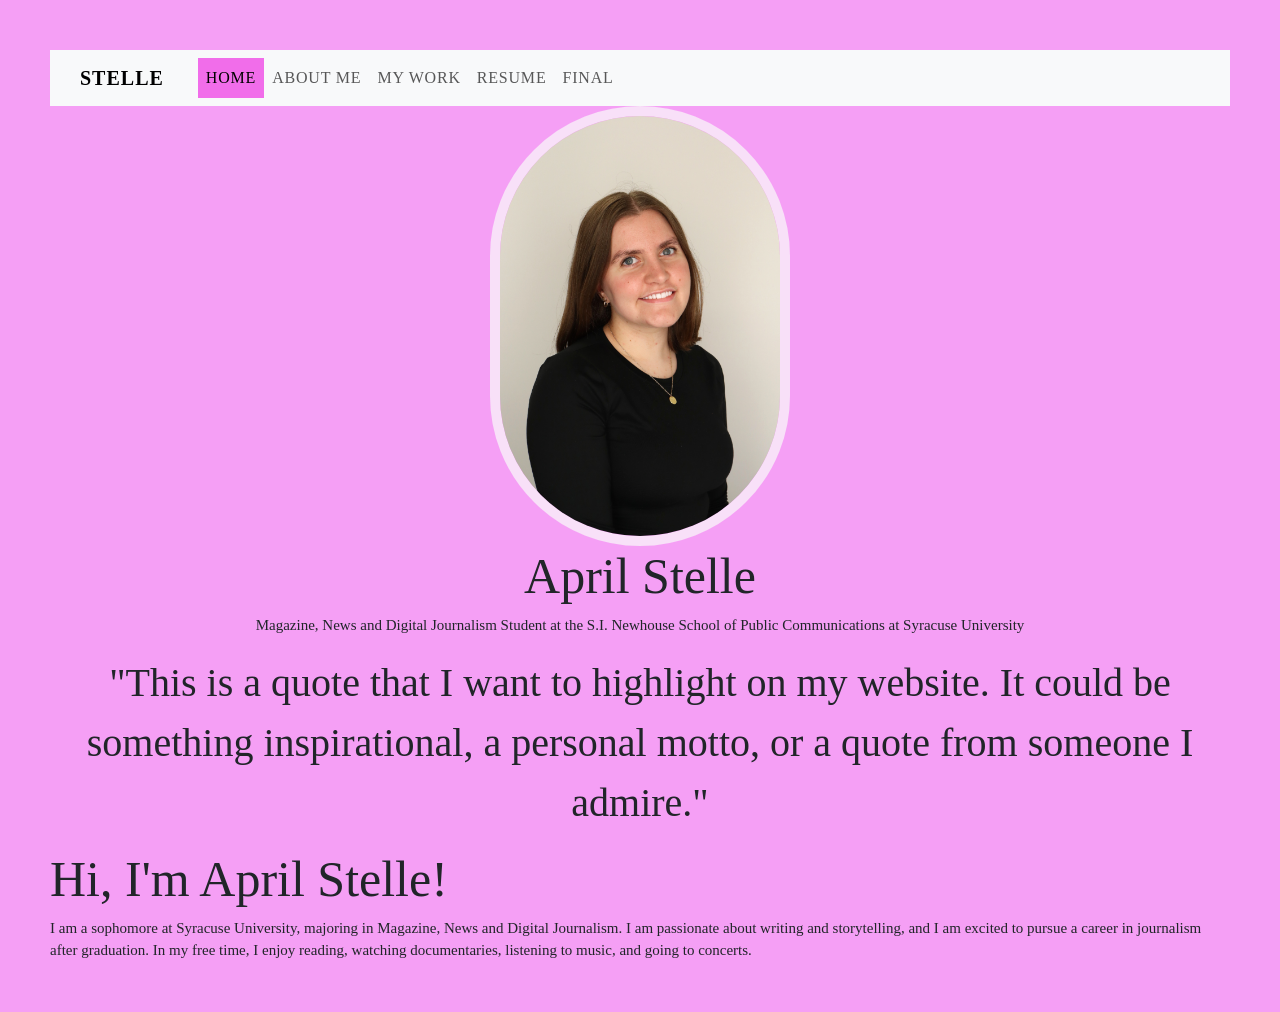
<file: portfolio/index.html>
<html>
    
    <head>
        
        <title>
            Meet April Stelle
        </title>

        <link href="https://cdn.jsdelivr.net/npm/bootstrap@5.3.8/dist/css/bootstrap.min.css" rel="stylesheet" integrity="sha384-sRIl4kxILFvY47J16cr9ZwB07vP4J8+LH7qKQnuqkuIAvNWLzeN8tE5YBujZqJLB" crossorigin="anonymous">

        <link rel="stylesheet" href="style.css">

    </head>
    <body class="home">

        <header>
            <nav class="navbar navbar-expand-lg bg-body-tertiary">
  <div class="container-fluid">
    <a class="navbar-brand" href="#">Stelle
        
        </a>
    <button class="navbar-toggler" type="button" data-bs-toggle="collapse" data-bs-target="#navbarNav" aria-controls="navbarNav" aria-expanded="false" aria-label="Toggle navigation">
      <span class="navbar-toggler-icon"></span>
    </button>
    <div class="collapse navbar-collapse" id="navbarNav">
      <ul class="navbar-nav">
        <li class="nav-item">
          <a class="nav-link active" aria-current="page" href="index.html">Home</a>
        </li>
        <li class="nav-item">
          <a class="nav-link" href="about/index.html">About Me</a>
        </li>
        <li class="nav-item">
          <a class="nav-link" href="work/index.html">My Work</a>
        </li>
        <li class="nav-item">
          <a class="nav-link" href="resume/index.html">Resume</a>
        </li>
        <li class="nav-item">
          <a class="nav-link" href="final/index.html">Final</a>
        </li>
      </ul>
    </div>
  </div>
</nav>
        </header>
    
    <!-- Begin Bootstrap Grid -->

    <div class="container text-center">

        <div class="row">

            <div class="col">

                <img src="april-stelle-image.jpg"
                alt="A photo of April Stelle in a black shirt smiling.">

            </div>

            <div class="row-sm">

                <h1>
                    April Stelle
                </h1>
                <p>
                    Magazine, News and Digital Journalism Student at the S.I. Newhouse School of Public Communications at Syracuse University
                </p>

            </div>

            <div class="row-sm">

                <blockquote>
                    "This is a quote that I want to highlight on my website. It could be something inspirational, a personal motto, or a quote from someone I admire."
                </blockquote>

            </div>

        </div>

    </div>
    <!-- End Bootstrap Grid -->
        <h1>
            Hi, I'm April Stelle!
        </h1>


        <p>
            I am a sophomore at Syracuse University, majoring in Magazine, News and Digital Journalism. I am passionate about writing and storytelling, and I am excited to pursue a career in journalism after graduation. In my free time, I enjoy reading, watching documentaries, listening to music, and going to concerts.
        </p>

</html>
</file>
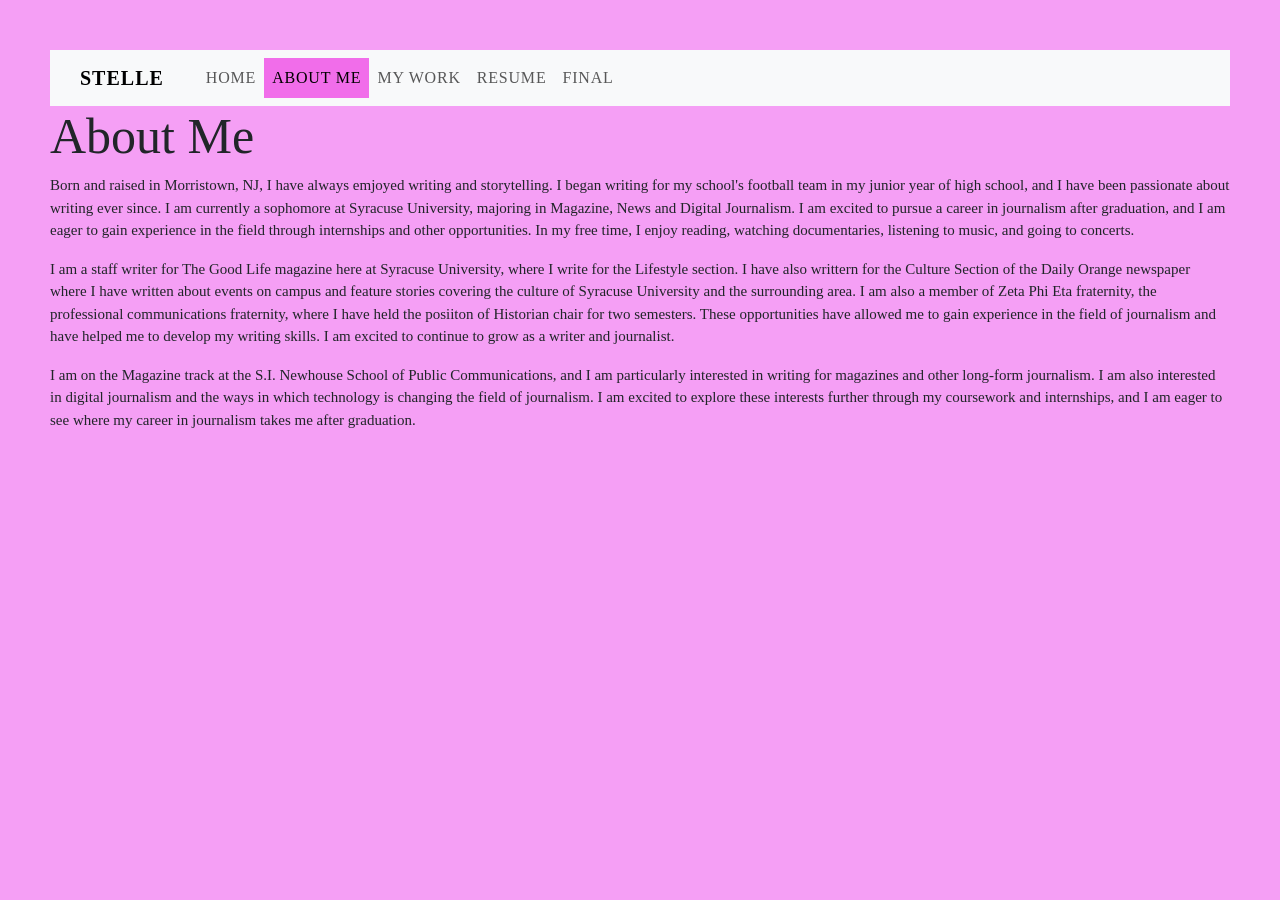
<file: portfolio/about/index.html>
<html>
    <head>
        <title>About April Stelle</title>
        <link href="https://cdn.jsdelivr.net/npm/bootstrap@5.3.8/dist/css/bootstrap.min.css" rel="stylesheet" integrity="sha384-sRIl4kxILFvY47J16cr9ZwB07vP4J8+LH7qKQnuqkuIAvNWLzeN8tE5YBujZqJLB" crossorigin="anonymous">
        <link rel="stylesheet" href="../style.css">
    </head>
    <body class="about">
        <header>
            <nav class="navbar navbar-expand-lg bg-body-tertiary">
                <div class="container-fluid">
                    <a class="navbar-brand" href="#">Stelle</a>
                    <button class="navbar-toggler" type="button" data-bs-toggle="collapse" data-bs-target="#navbarNav" aria-controls="navbarNav" aria-expanded="false" aria-label="Toggle navigation">
                        <span class="navbar-toggler-icon"></span>
                    </button>
                    <div class="collapse navbar-collapse" id="navbarNav">
                        <ul class="navbar-nav">
                            <li class="nav-item">
                                <a class="nav-link" href="../index.html">Home</a>
                            </li>
                            <li class="nav-item">
                                <a class="nav-link active" href="../about/index.html">About Me</a>
                            </li>
                            <li class="nav-item">
                                <a class="nav-link" href="../work/index.html">My Work</a>
                            </li>
                            <li class="nav-item">
                                <a class="nav-link" href="../resume/index.html">Resume</a>
                            </li>
                            <li class="nav-item">
                                <a class="nav-link" href="../final/index.html">Final</a>
                            </li>
                        </ul>
                    </div>
                </div>
            </nav>
        </header>
        <script src="https://cdn.jsdelivr.net/npm/bootstrap@5.3.3/dist/js/bootstrap.bundle.min.js" integrity="sha384-YvpcrYf0tY3lHB60NNkmXc4s9bIOgUxi8T/jzmFskMAnj/u8tHLaGj8BOBIEjWMw" crossorigin="anonymous"></script>

        <h1>
            About Me
        </h1>

        <p>
            Born and raised in Morristown, NJ, I have always emjoyed writing and storytelling. I began writing for my school's football team in my junior year of high school, and I have been passionate about writing ever since. I am currently a sophomore at Syracuse University, majoring in Magazine, News and Digital Journalism. I am excited to pursue a career in journalism after graduation, and I am eager to gain experience in the field through internships and other opportunities. In my free time, I enjoy reading, watching documentaries, listening to music, and going to concerts.
        </p>

        <p>
            I am a staff writer for The Good Life magazine here at Syracuse University, where I write for the Lifestyle section. I have also writtern for the Culture Section of the Daily Orange newspaper where I have written about events on campus and feature stories covering the culture of Syracuse University and the surrounding area. I am also a member of Zeta Phi Eta fraternity, the professional communications fraternity, where I have held the posiiton of Historian chair for two semesters. These opportunities have allowed me to gain experience in the field of journalism and have helped me to develop my writing skills. I am excited to continue to grow as a writer and journalist.
        </p>

        <p>
            I am on the Magazine track at the S.I. Newhouse School of Public Communications, and I am particularly interested in writing for magazines and other long-form journalism. I am also interested in digital journalism and the ways in which technology is changing the field of journalism. I am excited to explore these interests further through my coursework and internships, and I am eager to see where my career in journalism takes me after graduation.
        </p> 

    </body>

</html>
</file>
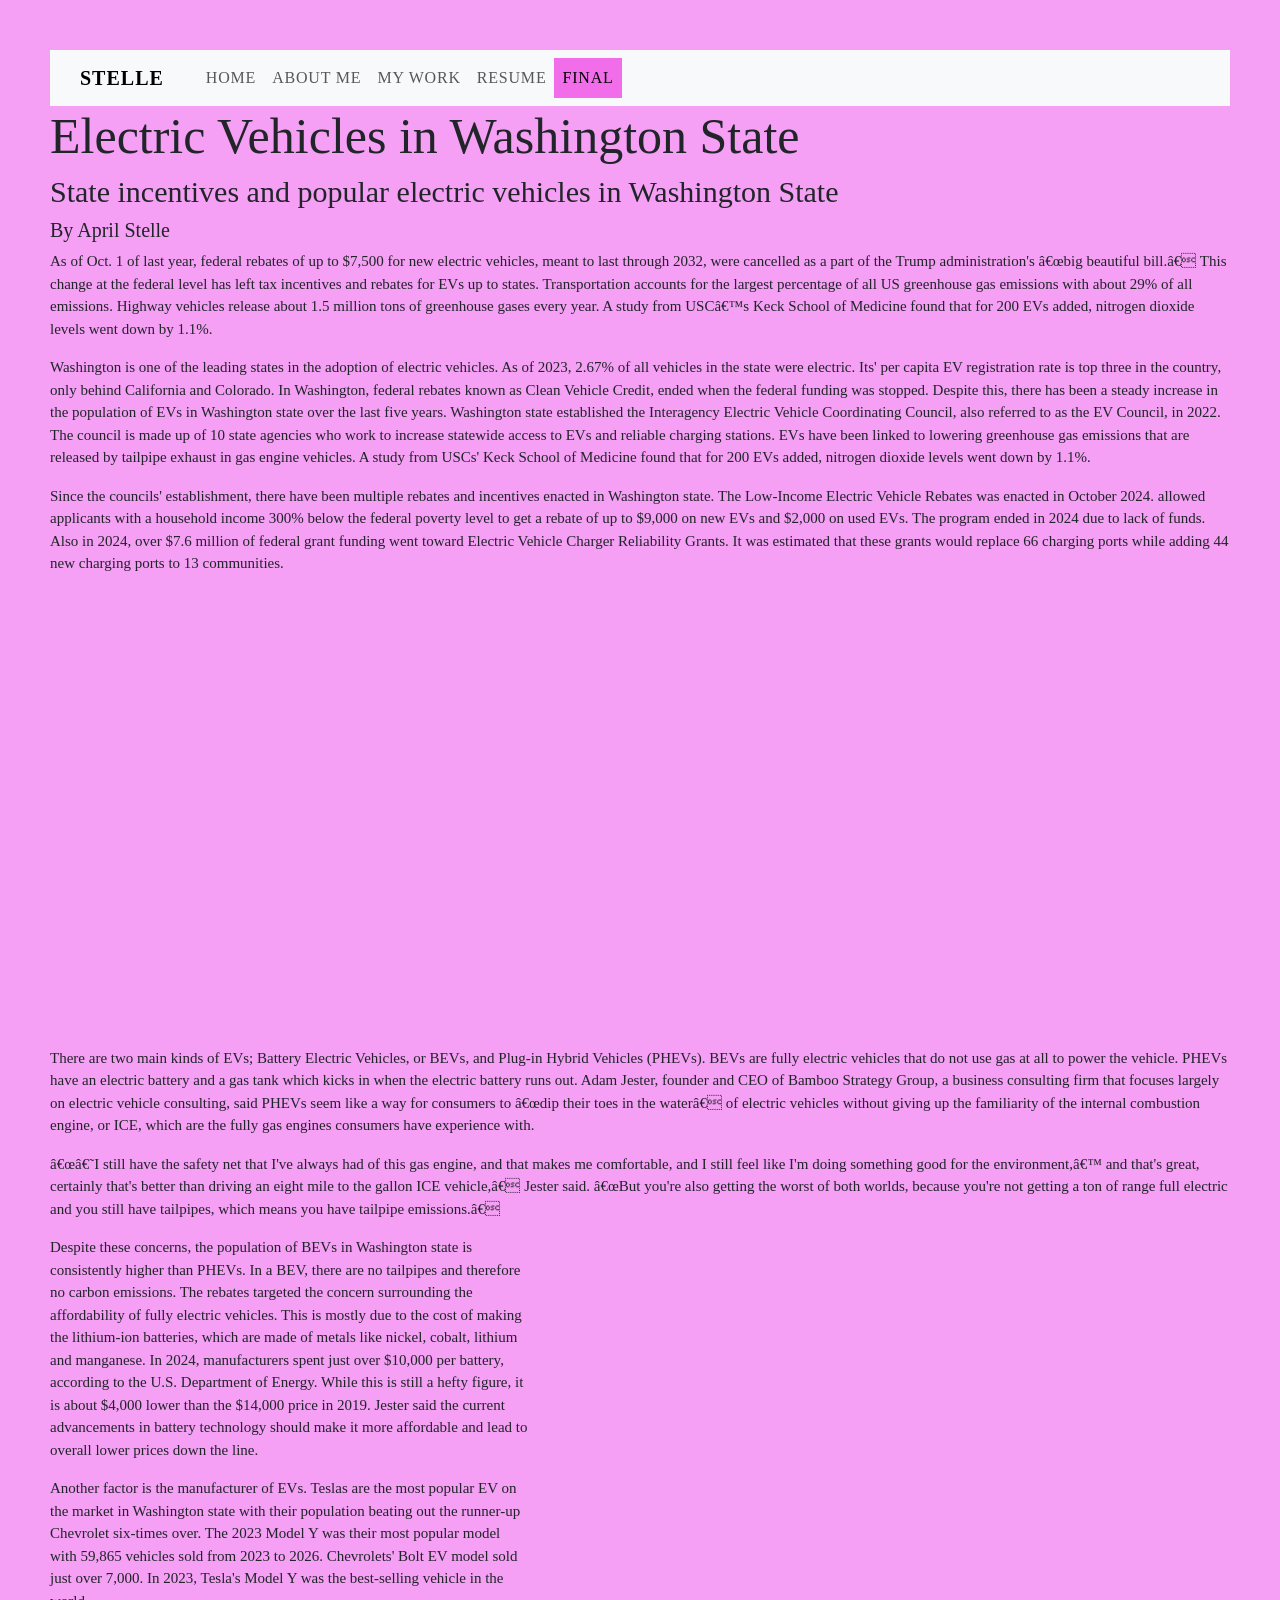
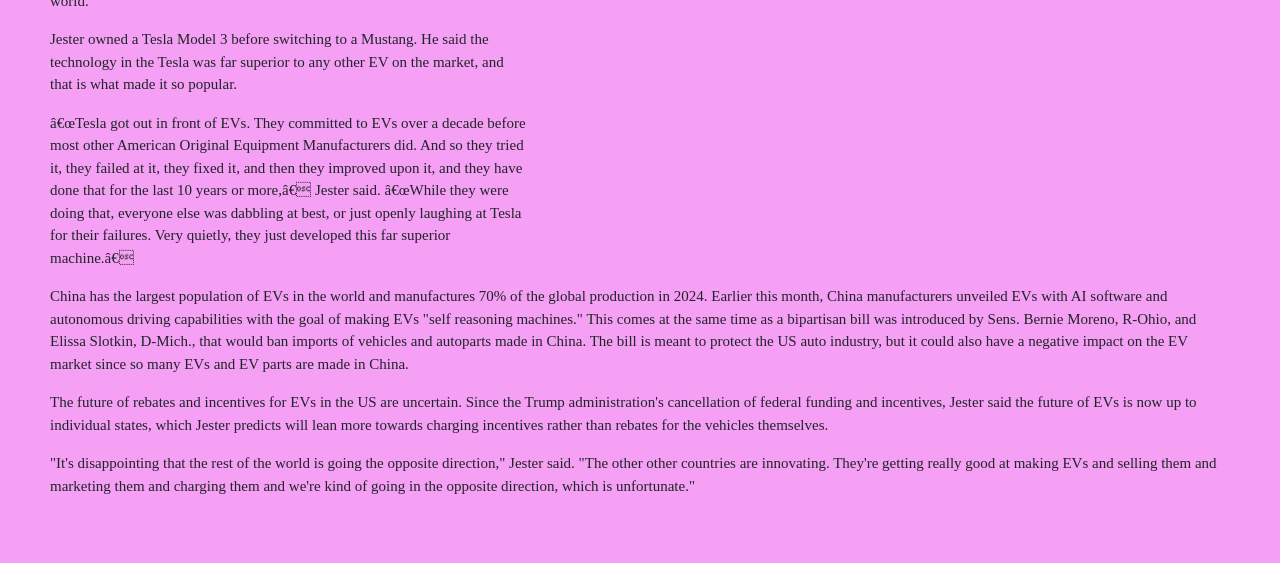
<file: portfolio/final/index.html>
<!DOCTYPE html>
<html>
<head>
<title>Final</title>

    <link href="https://cdn.jsdelivr.net/npm/bootstrap@5.3.8/dist/css/bootstrap.min.css" rel="stylesheet" integrity="sha384-sRIl4kxILFvY47J16cr9ZwB07vP4J8+LH7qKQnuqkuIAvNWLzeN8tE5YBujZqJLB" crossorigin="anonymous">

    <link rel="stylesheet" href="../style.css">
</head>

<body class="storytemplate">

    <header>
        <nav class="navbar navbar-expand-lg bg-body-tertiary">
            <div class="container-fluid">
                <a class="navbar-brand" href="#">Stelle</a>
                <button class="navbar-toggler" type="button" data-bs-toggle="collapse" data-bs-target="#navbarNav" aria-controls="navbarNav" aria-expanded="false" aria-label="Toggle navigation">
                    <span class="navbar-toggler-icon"></span>
                </button>
                <div class="collapse navbar-collapse" id="navbarNav">
                    <ul class="navbar-nav">
                        <li class="nav-item">
                            <a class="nav-link" href="../index.html">Home</a>
                        </li>
                        <li class="nav-item">
                            <a class="nav-link" href="../about/index.html">About Me</a>
                        </li>
                        <li class="nav-item">
                            <a class="nav-link" href="../work/index.html">My Work</a>
                        </li>
                        <li class="nav-item">
                            <a class="nav-link" href="../resume/index.html">Resume</a>
                        </li>
                        <li class="nav-item">
                            <a class="nav-link active" aria-current="page" href="../final/index.html">Final</a>
                        </li>
                    </ul>
                </div>
            </div>
        </nav>
    </header>

    <div class="container">
        <div class="row">
            <div class="col-sm">

            </div>
        </div>
    </div>

    <script src="https://cdn.jsdelivr.net/npm/bootstrap@5.3.3/dist/js/bootstrap.bundle.min.js" integrity="sha384-YvpcrYf0tY3lHB60NNkmXc4s9bIOgUxi8T/jzmFskMAnj/u8tHLaGj8BOBIEjWMw" crossorigin="anonymous"></script>
</body>

   <div class="row">

        <div class="col">

            <!--Row 2 - Headline and text go here-->
            <h1>Electric Vehicles in Washington State</h1>

            <h2>State incentives and popular electric vehicles in Washington State</h2>

            <h3>By April Stelle</h3>

            <p>
                As of Oct. 1 of last year, federal rebates of up to $7,500 for new electric vehicles, meant to last through 2032, were cancelled as a part of the Trump administration's “big beautiful bill.” This change at the federal level has left tax incentives and rebates for EVs up to states.

                Transportation accounts for the largest percentage of all US greenhouse gas emissions with about 29% of all emissions. Highway vehicles release about 1.5 million tons of greenhouse gases every year. A study from USC’s Keck School of Medicine found that for 200 EVs added, nitrogen dioxide levels went down by 1.1%. 
            </p>

            <p>
                Washington is one of the leading states in the adoption of electric vehicles. As of 2023, 2.67% of all vehicles in the state were electric. Its' per capita EV registration rate is top three in the country, only behind California and Colorado. In Washington, federal rebates known as Clean Vehicle Credit, ended when the federal funding was stopped. Despite this, there has been a steady increase in the population of EVs in Washington state over the last five years.
                
                Washington state established the Interagency Electric Vehicle Coordinating Council, also referred to as the EV Council, in 2022. The council is made up of 10 state agencies who work to increase statewide access to EVs and reliable charging stations. EVs have been linked to lowering greenhouse gas emissions that are released by tailpipe exhaust in gas engine vehicles. A study from USCs' Keck School of Medicine found that for 200 EVs added, nitrogen dioxide levels went down by 1.1%.

            </p>

            <p>

                Since the councils' establishment, there have been multiple rebates and incentives enacted in Washington state. The Low-Income Electric Vehicle Rebates was enacted in October 2024. allowed applicants with a household income 300% below the federal poverty level to get a rebate of up to $9,000 on new EVs and $2,000 on used EVs. The program ended in 2024 due to lack of funds.

                Also in 2024, over $7.6 million of federal grant funding went toward Electric Vehicle Charger Reliability Grants. It was estimated that these grants would replace 66 charging ports while adding 44 new charging ports to 13 communities.

            </p>

        </div>
   </div>

   <!--Data visualization 1 starts here-->
            <iframe title="Population of BEVs and PHEVs in Washington state from 2022 to 2026" aria-label="Line chart" id="datawrapper-chart-x8FV9" src="https://datawrapper.dwcdn.net/x8FV9/2/" scrolling="no" frameborder="0" style="width: 0; min-width: 100% !important; border: none;" height="449" data-external="1"></iframe><script type="text/javascript">window.addEventListener("message",function(a){if(void 0!==a.data["datawrapper-height"]){var e=document.querySelectorAll("iframe");for(var t in a.data["datawrapper-height"])for(var r,i=0;r=e[i];i++)if(r.contentWindow===a.source){var d=a.data["datawrapper-height"][t]+"px";r.style.height=d}}});</script>
    <!--Data visualization 1 ends here-->

        
            <p>
                There are two main kinds of EVs; Battery Electric Vehicles, or BEVs, and Plug-in Hybrid Vehicles (PHEVs). BEVs are fully electric vehicles that do not use gas at all to power the vehicle. PHEVs have an electric battery and a gas tank which kicks in when the electric battery runs out.

                Adam Jester, founder and CEO of Bamboo Strategy Group, a business consulting firm that focuses largely on electric vehicle consulting, said PHEVs seem like a way for consumers to “dip their toes in the water” of electric vehicles without giving up the familiarity of the internal combustion engine, or ICE, which are the fully gas engines consumers have experience with.

            </p>

            <p>
                “‘I still have the safety net that I've always had of this gas engine, and that makes me comfortable, and I still feel like I'm doing something good for the environment,’ and that's great, certainly that's better than driving an eight mile to the gallon ICE vehicle,” Jester said. “But you're also getting the worst of both worlds, because you're not getting a ton of range full electric and you still have tailpipes, which means you have tailpipe emissions.”
            </p>



        <div class="row">

            <div class="col-sm-5" style="text-align: left;">
            
                <p>
                    Despite these concerns, the population of BEVs in Washington state is consistently higher than PHEVs. In a BEV, there are no tailpipes and therefore no carbon emissions. The rebates targeted the concern surrounding the affordability of fully electric vehicles. This is mostly due to the cost of making the lithium-ion batteries, which are made of metals like nickel, cobalt, lithium and manganese.

                    In 2024, manufacturers spent just over $10,000 per battery, according to the U.S. Department of Energy. While this is still a hefty figure, it is about $4,000 lower than the $14,000 price in 2019. Jester said the current advancements in battery technology should make it more affordable and lead to overall lower prices down the line.
                </p>

                <p>
                    Another factor is the manufacturer of EVs. Teslas are the most popular EV on the market in Washington state with their population beating out the runner-up Chevrolet six-times over. The 2023 Model Y was their most popular model with 59,865 vehicles sold from 2023 to 2026. Chevrolets' Bolt EV model sold just over 7,000. In 2023, Tesla's Model Y was the best-selling vehicle in the world.  
                </p>

                <p>
                    Jester owned a Tesla Model 3 before switching to a Mustang. He said the technology in the Tesla was far superior to any other EV on the market, and that is what made it so popular.
                </p>

                <p>
                  “Tesla got out in front of EVs. They committed to EVs over a decade before most other American Original Equipment Manufacturers did. And so they tried it, they failed at it, they fixed it, and then they improved upon it, and they have done that for the last 10 years or more,” Jester said. “While they were doing that, everyone else was dabbling at best, or just openly laughing at Tesla for their failures. Very quietly, they just developed this far superior machine.”  
                </p>


            </div>

        <div class="col-sm-7" style="text-align: right;">

        <!--Data visualization 2 starts here-->
            <iframe title="Number of EVs from each make registered in Washington State" aria-label="Donut Chart" id="datawrapper-chart-JXBRJ" src="https://datawrapper.dwcdn.net/JXBRJ/1/" scrolling="no" frameborder="30" style="width: 50%; min-width: 75% !important; border: none;" height="400" data-external="1"></iframe><script type="text/javascript">window.addEventListener("message",function(a){if(void 0!==a.data["datawrapper-height"]){var e=document.querySelectorAll("iframe");for(var t in a.data["datawrapper-height"])for(var r,i=0;r=e[i];i++)if(r.contentWindow===a.source){var d=a.data["datawrapper-height"][t]+"px";r.style.height=d}}});</script>
        <!--Data visualization 2 ends here-->

        </div>

        
<script src="https://cdn.jsdelivr.net/npm/bootstrap@5.3.8/dist/js/bootstrap.bundle.min.js" integrity="sha384-FKyoEForCGlyvwx9Hj09JcYn3nv7wiPVlz7YYwJrWVcXK/BmnVDxM+D2scQbITxI" crossorigin="anonymous"></script>

            <p>
                China has the largest population of EVs in the world and manufactures 70% of the global production in 2024. Earlier this month, China manufacturers unveiled EVs with AI software and autonomous driving capabilities with the goal of making EVs "self reasoning machines." This comes at the same time as a bipartisan bill was introduced by Sens. Bernie Moreno, R-Ohio, and Elissa Slotkin, D-Mich., that would ban imports of vehicles and autoparts made in China. The bill is meant to protect the US auto industry, but it could also have a negative impact on the EV market since so many EVs and EV parts are made in China.
            </p>

            <p>
                The future of rebates and incentives for EVs in the US are uncertain. Since the Trump administration's cancellation of federal funding and incentives, Jester said the future of EVs is now up to individual states, which Jester predicts will lean more towards charging incentives rather than rebates for the vehicles themselves.
            </p>

            <p>
                "It's disappointing that the rest of the world is going the opposite direction," Jester said. "The other other countries are innovating. They're getting really good at making EVs and selling them and marketing them and charging them and we're kind of going in the opposite direction, which is unfortunate."
            </p>

</body>
</html>
</file>
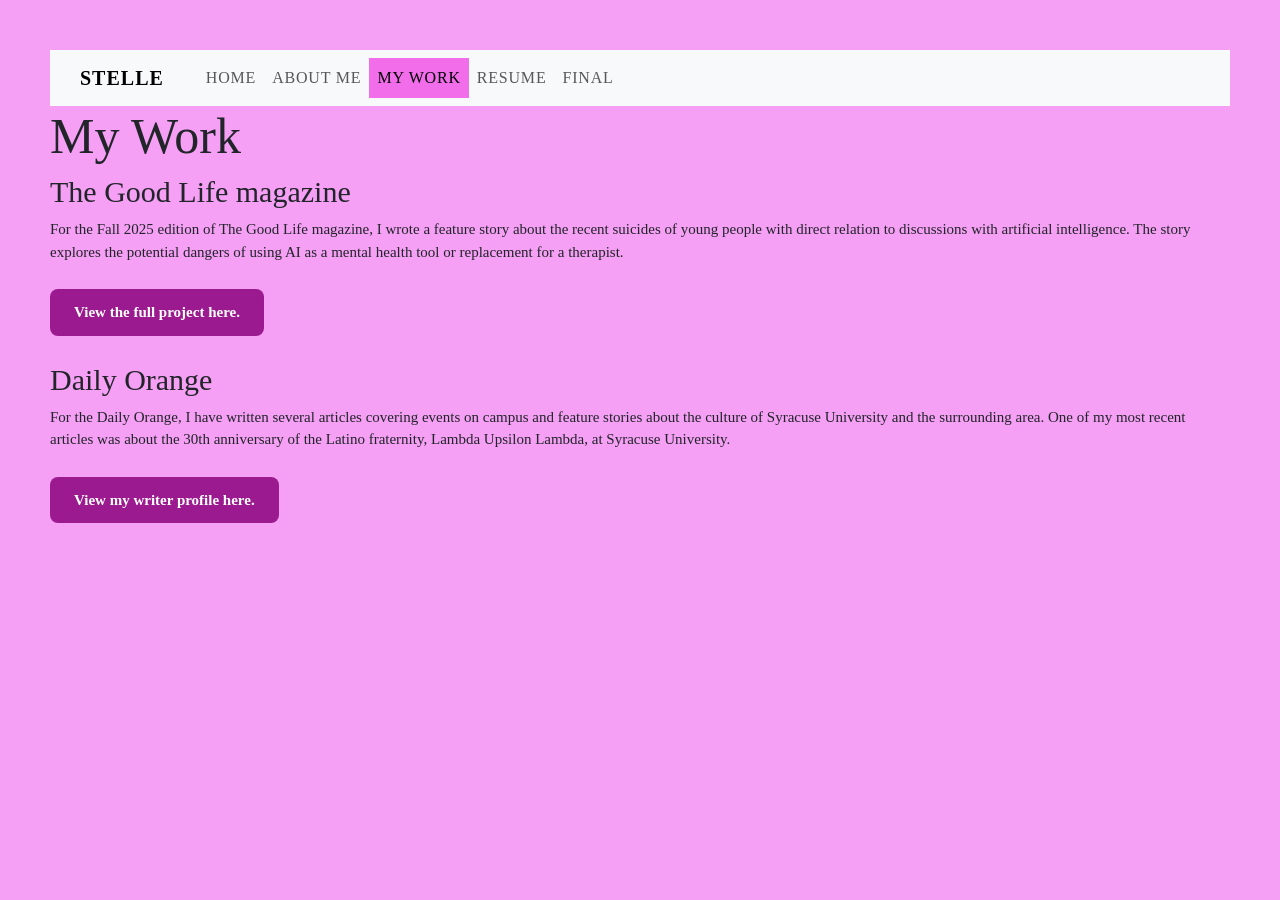
<file: portfolio/work/index.html>
<html>
    <head>
        <title>April Stelle's Work</title>
        <link href="https://cdn.jsdelivr.net/npm/bootstrap@5.3.8/dist/css/bootstrap.min.css" rel="stylesheet" integrity="sha384-sRIl4kxILFvY47J16cr9ZwB07vP4J8+LH7qKQnuqkuIAvNWLzeN8tE5YBujZqJLB" crossorigin="anonymous">
        <link rel="stylesheet" href="../style.css">
    </head>
    <body class="work">
        <header>
            <nav class="navbar navbar-expand-lg bg-body-tertiary">
                <div class="container-fluid">
                    <a class="navbar-brand" href="#">Stelle</a>
                    <button class="navbar-toggler" type="button" data-bs-toggle="collapse" data-bs-target="#navbarNav" aria-controls="navbarNav" aria-expanded="false" aria-label="Toggle navigation">
                        <span class="navbar-toggler-icon"></span>
                    </button>
                    <div class="collapse navbar-collapse" id="navbarNav">
                        <ul class="navbar-nav">
                            <li class="nav-item">
                                <a class="nav-link" href="../index.html">Home</a>
                            </li>
                            <li class="nav-item">
                                <a class="nav-link" href="../about/index.html">About Me</a>
                            </li>
                            <li class="nav-item">
                                <a class="nav-link active" href="../work/index.html">My Work</a>
                            </li>
                            <li class="nav-item">
                                <a class="nav-link" href="../resume/index.html">Resume</a>
                            </li>
                            <li class="nav-item">
                                <a class="nav-link" href="../final/index.html">Final</a>
                            </li>
                        </ul>
                    </div>
                </div>
            </nav>
        </header>

        <h1>My Work</h1>
        <h2>The Good Life magazine</h2>
        <p>For the Fall 2025 edition of The Good Life magazine, I wrote a feature story about the recent suicides of young people with direct relation to discussions with artificial intelligence. The story explores the potential dangers of using AI as a mental health tool or replacement for a therapist.</p>
        <p>
            <a href="https://issuu.com/thegoodlifemag/docs/the_good_life_magazine_fall_2025">View the full project here.</a>
        </p>

        <h2>Daily Orange</h2>
        <p>For the Daily Orange, I have written several articles covering events on campus and feature stories about the culture of Syracuse University and the surrounding area. One of my most recent articles was about the 30th anniversary of the Latino fraternity, Lambda Upsilon Lambda, at Syracuse University.</p>
        <p>
            <a href="https://dailyorange.com/writers/april-stelle/">View my writer profile here.</a>
        </p>

        <script src="https://cdn.jsdelivr.net/npm/bootstrap@5.3.3/dist/js/bootstrap.bundle.min.js" integrity="sha384-YvpcrYf0tY3lHB60NNkmXc4s9bIOgUxi8T/jzmFskMAnj/u8tHLaGj8BOBIEjWMw" crossorigin="anonymous"></script>
    </body>
</html>
</file>
<file: portfolio/style.css>
header {
  background-color: #de35cd;
  padding: 0;
  width: 100%;
}

nav {
  background-color:antiquewhite;
  display: flex;
  align-items: center;
  max-width: 1200px;
  margin: 0 auto;
  padding: 0 16px;
}

nav a {
  color:antiquewhite;
  text-decoration: none;
  font-family:Cambria, Cochin, Georgia, Times, 'Times New Roman', serif;
  font-size: 14px;
  font-weight: 700;
  text-transform: uppercase;
  letter-spacing: 0.05em;
  padding: 16px 18px;
  display: inline-block;
  background-color: transparent;
  transition: background-color 0.2s ease, color 0.2s ease;
}

nav a:hover {
  background-color: #bd42ac;
  color: #ffffff;
}

/* Active / current page — add class="active" to the current link */
nav a.active {
  background-color: #f16dea;
  color: #ffffff;
}

h1 {
    font-family: Georgia, 'Times New Roman', Times, serif;
    font-size: 50px;
}

h2 {
    font-family: Georgia, 'Times New Roman', Times, serif;
    font-size: 30px;
}

h3 {
    font-family:Georgia, 'Times New Roman', Times, serif;
    font-size: 20px;
}

p {
    font-family: Georgia, 'Times New Roman', Times, serif;
    font-size: 15px;
}

img {
    float: center;
    width: 300px;
    border: 10px solid rgb(248, 224, 248);
    border-radius: 180px;
    margin-left: 50px;
    margin-right: 50px;
}

body {
    background-color:rgb(245, 159, 245);
    margin-left: 50px;
    margin-right: 50px;
    margin: 50px;
}

blockquote {
    float: left;
    font-family: Georgia, 'Times New Roman', Times, serif;
    font-size: 40px;
}

.work a:not(nav a) {
    display: inline-block;
    background-color: #9b1a8f;
    color: #ffffff;
    text-decoration: none;
    padding: 12px 24px;
    border-radius: 8px;
    font-family: Cambria, Cochin, Georgia, Times, 'Times New Roman', serif;
    font-weight: 700;
    margin: 10px 0;
    transition: background-color 0.2s ease;
}

.work a:not(nav a):hover {
    background-color: #6b1163;
}
</file>
